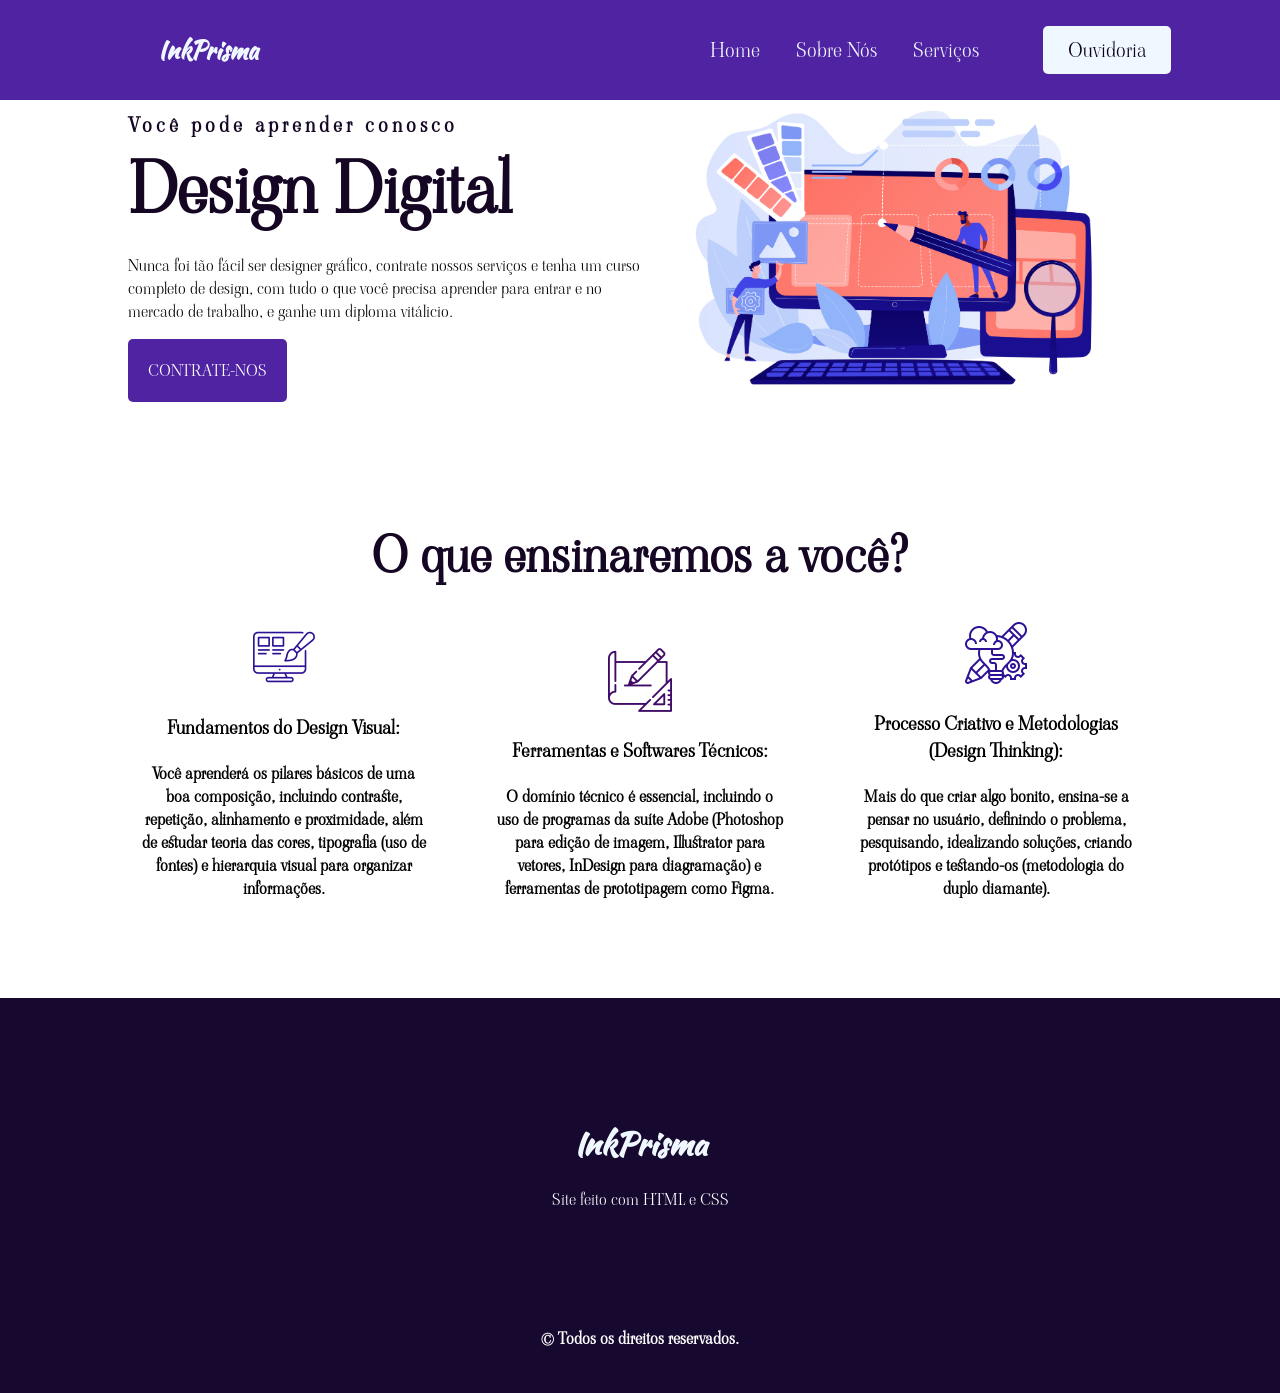
<file: InkPrisma/index.html>
<!DOCTYPE html>
<html lang="pt-br">
<head>
    <meta charset="UTF-8">
    <meta name="viewport" content="width=device-width, initial-scale=1.0">
    <title>InkPrisma - Design Digital</title>
    <link rel="stylesheet" href="style.css">
    <link rel="stylesheet" href="responsivo.css">
</head>
<body>
    <nav class="navbar">
       <div class="logo">
        <h1>InkPrisma</h1>
    </div> 
    <div class="menu">
        <a href="#">Home</a>
        <a href="#">Sobre Nós</a>
        <a href="#">Serviços</a>
        <a href="#" id="botao">Ouvidoria</a>
    </div>

    </nav>
    <header class="header">
        <div class="headline">
            <h2 style="letter-spacing: 4px;">Você pode aprender conosco</h2>
            <h2 style="font-size: 70px;">Design Digital</h2>
            <p>Nunca foi tão fácil ser designer gráfico, contrate nossos serviços e tenha um curso completo de design, com tudo o que você precisa aprender para entrar e no mercado de trabalho,
                 e ganhe um diploma vitálicio.
            </p>
            <a href="#" class="contactbtn">Contrate-nos</a>
        </div>
        <div class="img-headline">
            <img style="max-width: 90%;" src="img/OrgCoral_Ofc-01_Concept-06.jpg" alt="">
        </div>
        
    </header>
    <section>
        <h2>O que ensinaremos a você?</h2>
        <div class="servicos">
           <div class="card"> <img src="img/web-design.png" alt="">
            <h3>Fundamentos do Design Visual:</h3>
            <h4> Você aprenderá os pilares básicos de uma boa composição, incluindo contraste, repetição, alinhamento e proximidade, além de estudar teoria das cores, tipografia (uso de fontes) e hierarquia visual para organizar informações.</h4></div> 
           <div class="card"> <img src="img/sketch.png" alt="">
            <h3>Ferramentas e Softwares Técnicos:</h3>
            <h4>O domínio técnico é essencial, incluindo o uso de programas da suíte Adobe (Photoshop para edição de imagem, Illustrator para vetores, InDesign para diagramação) e ferramentas de prototipagem como Figma.</h4></div> 
           <div class="card"> <img src="img/design-thinking.png" alt="">
            <h3>Processo Criativo e Metodologias (Design Thinking):</h3>
            <h4> Mais do que criar algo bonito, ensina-se a pensar no usuário, definindo o problema, pesquisando, idealizando soluções, criando protótipos e testando-os (metodologia do duplo diamante).</h4></div> 
        </div>
    </section>
    <footer>
        <div class="logo-rodape">
        <h1 class="InkPrisma">InkPrisma</h1>
        <p style="color: white;">Site feito com HTML e CSS</p>
        </div>
        <b style="color: white;">© Todos os direitos reservados.</b>
    </footer>
    
    
</body>
</html>
</file>
<file: InkPrisma/style.css>
@import url('https://fonts.googleapis.com/css2?family=Kaushan+Script&family=Viaoda+Libre&display=swap'); 
*{
    box-sizing: border-box;
}
body{
    margin: 0;
   font-family: "Viaoda Libre", serif;
}
.navbar{
    display: flex;
    flex-flow: row wrap;
    height: 100px;
    background: rgb(80, 35, 163);
    justify-content: center;
    align-items: center;
}
.logo{
    flex: 20%;
    margin-left: 5%;
    /* border: 1px solid orange; */
    text-align: center;
    font-family: "Kaushan Script", cursive;
    color: aliceblue;
}
.menu{
    flex: 70%;
    /* border: 1px solid green; */
    text-align: right;
    padding: 20px;
}

.menu a{
    color: aliceblue;
    text-decoration: none;
    font-size: 20px;
    padding: 20px 16px;
}
.menu a:hover{
    color: #FF2978;
    border-top: 4px solid black;
}
#botao{
    background: aliceblue;
    padding: 10px 25px;
    color: rgb(13, 1, 27);
    border-radius:5px ;
    margin-right: 10%;
    margin-left: 5%;
}
#botao:hover{
    border: none;
    background: #FF2978;
}
.header{
    display: flex;
    flex-flow: row wrap;
    height: auto;
    justify-content: center;
    align-items: center;
}
.header h2{
    font-weight: 900px;
    font-size: 20px;
    color:rgb(21, 6, 36);
    padding: 0;
    margin: 0;
}
.headline{
    margin-left: 10%;
    flex: 40%;
    /* border: 1px solid black; */
}
.img-headline{
    margin-right: 10%;
    flex: 40%;
    /* border: 1px solid deeppink; */
    text-align: center;
}
.headline p{
    color: black;
    text-align: left;
}
.contactbtn{
    display: inline-block;
   background: rgb(80, 35, 163);
   padding: 20px;
   color: white;
   text-decoration: none;
   text-transform: uppercase ;
   border-radius: 5px;
}
.contactbtn:hover{
     display: inline-block;
   background: rgb(130, 106, 175);
   padding: 20px;
   color: white;
   text-decoration: none;
   text-transform: uppercase ;
   border-radius: 5px;
}
section{
    margin-top: 80px;
    /* border: 1px solid black; */
    margin-left: 5%;
    margin-right: 5%;
    height: 400px;
    text-align: center;
    padding: 2%;
}
section h2{
    width: 100%;
    font-size:50px;
    margin: 0;
    font-family: "Viaoda Libre", serif;
    font-weight: bold;
     color:rgb(21, 6, 36);
}
.card{
    display: inline-block;
    width: 30%;
    padding: 20px;
    margin: 1%;
    
}
.card:hover{
    background: rgb(80, 35, 163);
    color: white;
    padding: 40px;
    border-radius: 20%;
}
.card:hover img{
    display: none;
}
footer{
    margin-top: 100px;
    height: 400px;
    background: rgb(22, 8, 46);
    text-align: center;
    border-top: 5px solid white;
}
.logo-rodape{
    padding: 100px;

}
.InkPrisma{
     font-family: "Kaushan Script", cursive;
    color: aliceblue;

}
</file>
<file: InkPrisma/responsivo.css>
@media screen and (max-width:1005px){
    .navbar{
        position: relative;

    }
    .menu{
        display: none;
    }
    .logo{
        margin: 0;
        text-align: center;
    }
    .header{
        padding-top:50px;
    }
    .headline{
        flex: 100%;
        margin: 5%;
        text-align: center;
    }
    .img-headline{
        flex: 100%;
        margin: 5%;
        text-align: center;
    }
    .card{
        width: 100%;
    }
}
</file>
